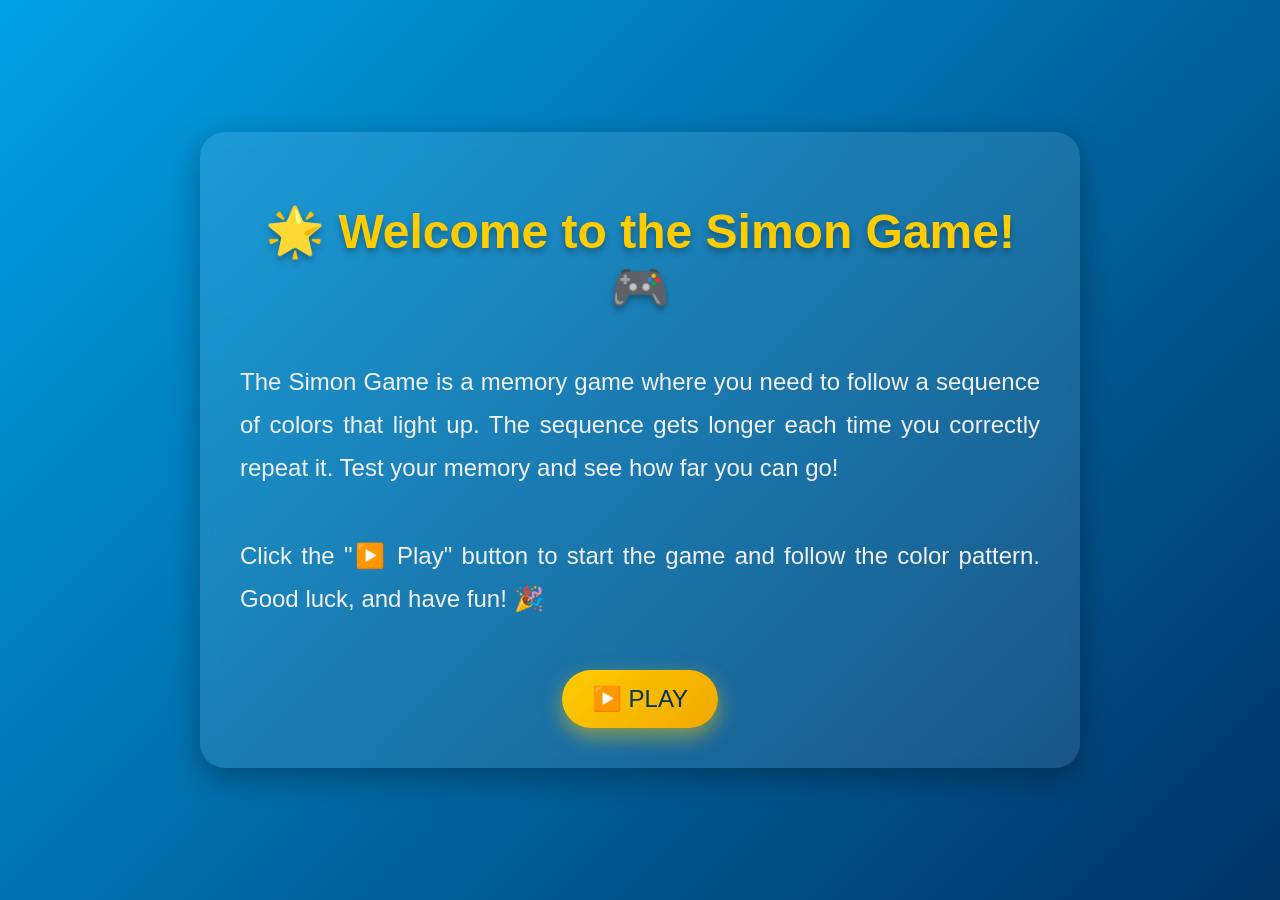
<file: index.html>
<!DOCTYPE html>
<html lang="en" dir="ltr">

<head>
  <meta charset="utf-8">
  <meta name="viewport" content="width=device-width, initial-scale=1.0">
  <title>Simon Game - Welcome</title>
  <link href="https://fonts.googleapis.com/css?family=Press+Start+2P" rel="stylesheet">
  <link rel="stylesheet" href="./public/intro_style.css">
</head>

<body>
  <div class="container">
    <h1>🌟 Welcome to the Simon Game! 🎮</h1>
    <p>
      The Simon Game is a memory game where you need to follow a sequence of colors that light up.
      The sequence gets longer each time you correctly repeat it. Test your memory and see how far you can go!
    </p>
    <p>
      Click the "▶️ Play" button to start the game and follow the color pattern. Good luck, and have fun! 🎉
    </p>
    <button class="play-button" onclick="window.location.href='./game.html'">▶️ Play</button>
  </div>
</body>

</html>
</file>
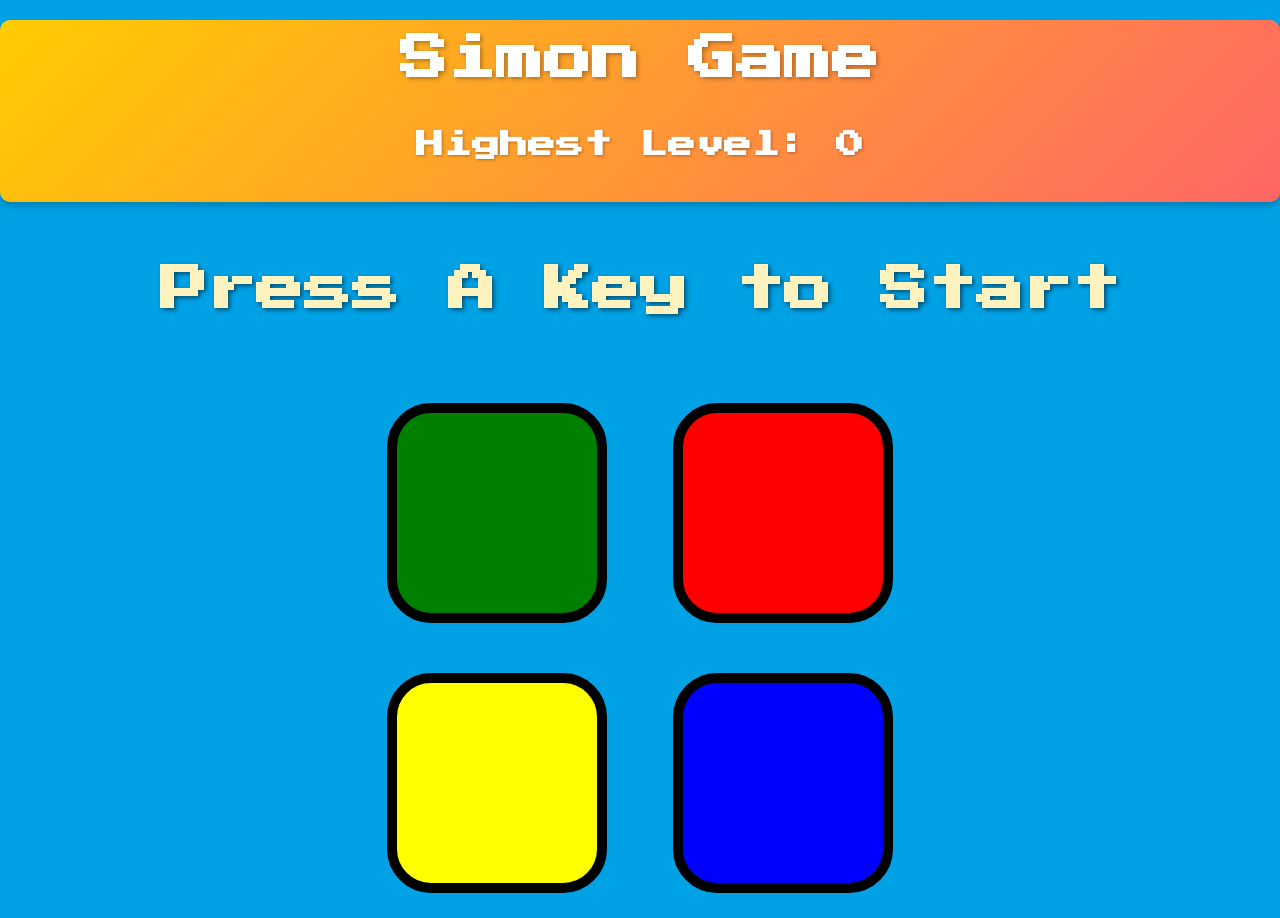
<file: game.html>
<!DOCTYPE html>
<html lang="en" dir="ltr">

<head>
  <meta charset="utf-8">
  <title>Simon Game</title>
  <link rel="stylesheet" href="./public/styles.css">
  <link href="https://fonts.googleapis.com/css?family=Press+Start+2P" rel="stylesheet">
</head>

<body>
  <header>
    <h1>Simon Game</h1>
    <p id="score">Highest Level: 0</p>
  </header>

  <h1 id="level-title">Press A Key to Start</h1>
  <div class="container">
    <div class="row">
      <div type="button" id="green" class="btn green"></div>
      <div type="button" id="red" class="btn red"></div>
    </div>
    <div class="row">
      <div type="button" id="yellow" class="btn yellow"></div>
      <div type="button" id="blue" class="btn blue"></div>
    </div>
  </div>
  <script src="https://code.jquery.com/jquery-3.7.1.js" integrity="sha256-eKhayi8LEQwp4NKxN+CfCh+3qOVUtJn3QNZ0TciWLP4=" crossorigin="anonymous"></script>
  <script src="game.js"></script>
</body>

</html>
</file>
<file: public/intro_style.css>
/* General Body Styling */
body {
  display: flex;
  justify-content: center;
  align-items: center;
  text-align: center;
  background: linear-gradient(135deg, #00a1e5, #003366); /* Modern gradient background */
  color: white;
  font-family: 'Poppins', sans-serif; /* Cleaner modern font */
  padding: 0;
  margin: 0;
  height: 100vh; /* Full height to center content vertically */
  animation: fadeIn 2s ease-in-out; /* Fade-in effect */
}

/* Fade-in Animation */
@keyframes fadeIn {
  from {
    opacity: 0;
  }
  to {
    opacity: 1;
  }
}

/* Container Styling for Welcome Page */
.container {
  display: flex;
  flex-direction: column;
  justify-content: center;
  align-items: center;
  width: 80%;
  max-width: 800px;
  padding: 40px;
  background: rgba(255, 255, 255, 0.1); /* Frosted glass effect */
  backdrop-filter: blur(10px);
  border-radius: 25px;
  box-shadow: 0 10px 30px rgba(0, 0, 0, 0.3); /* Soft shadow for depth */
}

/* Header Styling */
h1 {
  font-size: 3rem; /* Prominent font size */
  margin-bottom: 20px;
  font-family: 'Poppins', sans-serif; /* Clean and modern font */
  color: #ffcc00; /* Golden text for highlight */
  text-shadow: 0 4px 6px rgba(0, 0, 0, 0.3); /* Subtle shadow for text */
  animation: bounce 1.5s ease-in-out infinite; /* Smooth bouncing effect */
}

/* Bouncing Animation for Title */
@keyframes bounce {
  0%, 20%, 50%, 80%, 100% {
    transform: translateY(0);
  }
  40% {
    transform: translateY(-10px);
  }
  60% {
    transform: translateY(-5px);
  }
}

/* Paragraph Styling */
p {
  font-size: 1.5rem; /* Increased font size for better readability */
  margin-bottom: 20px; /* Space below paragraphs */
  color: #f0f0f0; /* Slightly muted white for contrast */
  line-height: 1.8; /* Increased line height for readability */
  text-align: justify; /* Justified text for cleaner alignment */
  max-width: 100%;
  animation: fadeIn 2s ease-in-out; /* Fade-in effect */
}


/* Play Button Styling */
.play-button {
  font-family: 'Poppins', sans-serif;
  background: linear-gradient(135deg, #ffcc00, #f1a800); /* Gradient for the button */
  color: #003366; /* Contrast text color */
  border: none;
  padding: 15px 30px; /* Balanced padding */
  font-size: 1.5rem; /* Larger text for the button */
  border-radius: 30px; /* Fully rounded button */
  cursor: pointer;
  text-transform: uppercase;
  transition: all 0.3s ease; /* Smooth hover transition */
  margin-top: 30px;
  box-shadow: 0 8px 20px rgba(255, 204, 0, 0.5); /* Glow effect */
}

/* Hover Effect for Play Button */
.play-button:hover {
  background: linear-gradient(135deg, #f1a800, #d4a100); /* Darker gradient on hover */
  transform: translateY(-3px); /* Lift effect */
  box-shadow: 0 12px 25px rgba(255, 204, 0, 0.7); /* Brighter glow on hover */
}

/* Pulsing Animation for Play Button */
@keyframes pulse {
  0% {
    transform: scale(1);
    opacity: 1;
  }
  50% {
    transform: scale(1.1);
    opacity: 0.9;
  }
  100% {
    transform: scale(1);
    opacity: 1;
  }
}

/* Responsive Adjustments */
@media (max-width: 768px) {
  h1 {
    font-size: 3rem; /* Adjust font size for smaller screens */
  }
  p {
    font-size: 1rem; /* Adjust paragraph font size */
  }
  .play-button {
    padding: 12px 25px; /* Adjust button padding */
    font-size: 1.3rem; /* Smaller button font size */
  }
}

@media (max-width: 480px) {
  h1 {
    font-size: 2.5rem; /* Further reduced for very small screens */
  }
  p {
    font-size: 0.9rem; /* Smaller font for better fit */
  }
  .play-button {
    padding: 10px 20px; /* Smaller button size */
    font-size: 1rem; /* Small font for very small screens */
  }
}
</file>
<file: public/styles.css>
header {
  text-align: center;
  margin: 20px auto;
  padding: 15px;
  background: linear-gradient(135deg, #ffcc00, #ff6666);
  border-radius: 10px;
  color: white;
  box-shadow: 0 4px 6px rgba(0, 0, 0, 0.2);
}

header h1 {
  font-size: 3rem;
  margin: 0 0 10px;
  font-family: 'Press Start 2P', cursive;
  text-shadow: 2px 2px 4px rgba(0, 0, 0, 0.3);
}

header p#score {
  font-size: 1.75rem;
  margin-top: 3rem;

  font-family: 'Press Start 2P', cursive;
  font-weight: bold;
  text-shadow: 1px 1px 3px rgba(0, 0, 0, 0.3);
}


body {
  text-align: center;
  background-color: #00A1E5; /* Bright blue */
  color: white; /* White text color for contrast */
  font-family: 'Press Start 2P', sans-serif; /* Adding a unique font for a retro feel */
  padding: 0; /* Removing default padding for a cleaner look */
  margin: 0; /* Removing default margins */
}

#level-title {
  font-family: 'Press Start 2P', cursive;
  font-size: 3rem;
  margin: 5%;
  color: #FEF2BF; /* Soft yellow color */
  text-shadow: 2px 2px 4px rgba(0, 0, 0, 0.5); /* Adding subtle text shadow for depth */
  text-align: center; /* Ensuring centered text */
}

.container {
  display: block;
  width: 50%;
  margin: auto;

}

.btn {
  margin: 25px;
  display: inline-block;
  height: 200px;
  width: 200px;
  border: 10px solid black;
  border-radius: 20%;
}

.game-over {
  background-color: red;
  opacity: 0.8;
}

.red {
  background-color: red;
}

.green {
  background-color: green;
}

.blue {
  background-color: blue;
}

.yellow {
  background-color: yellow;
}

.pressed {
  box-shadow: 0 0 20px white;
  background-color: grey;
}
</file>
